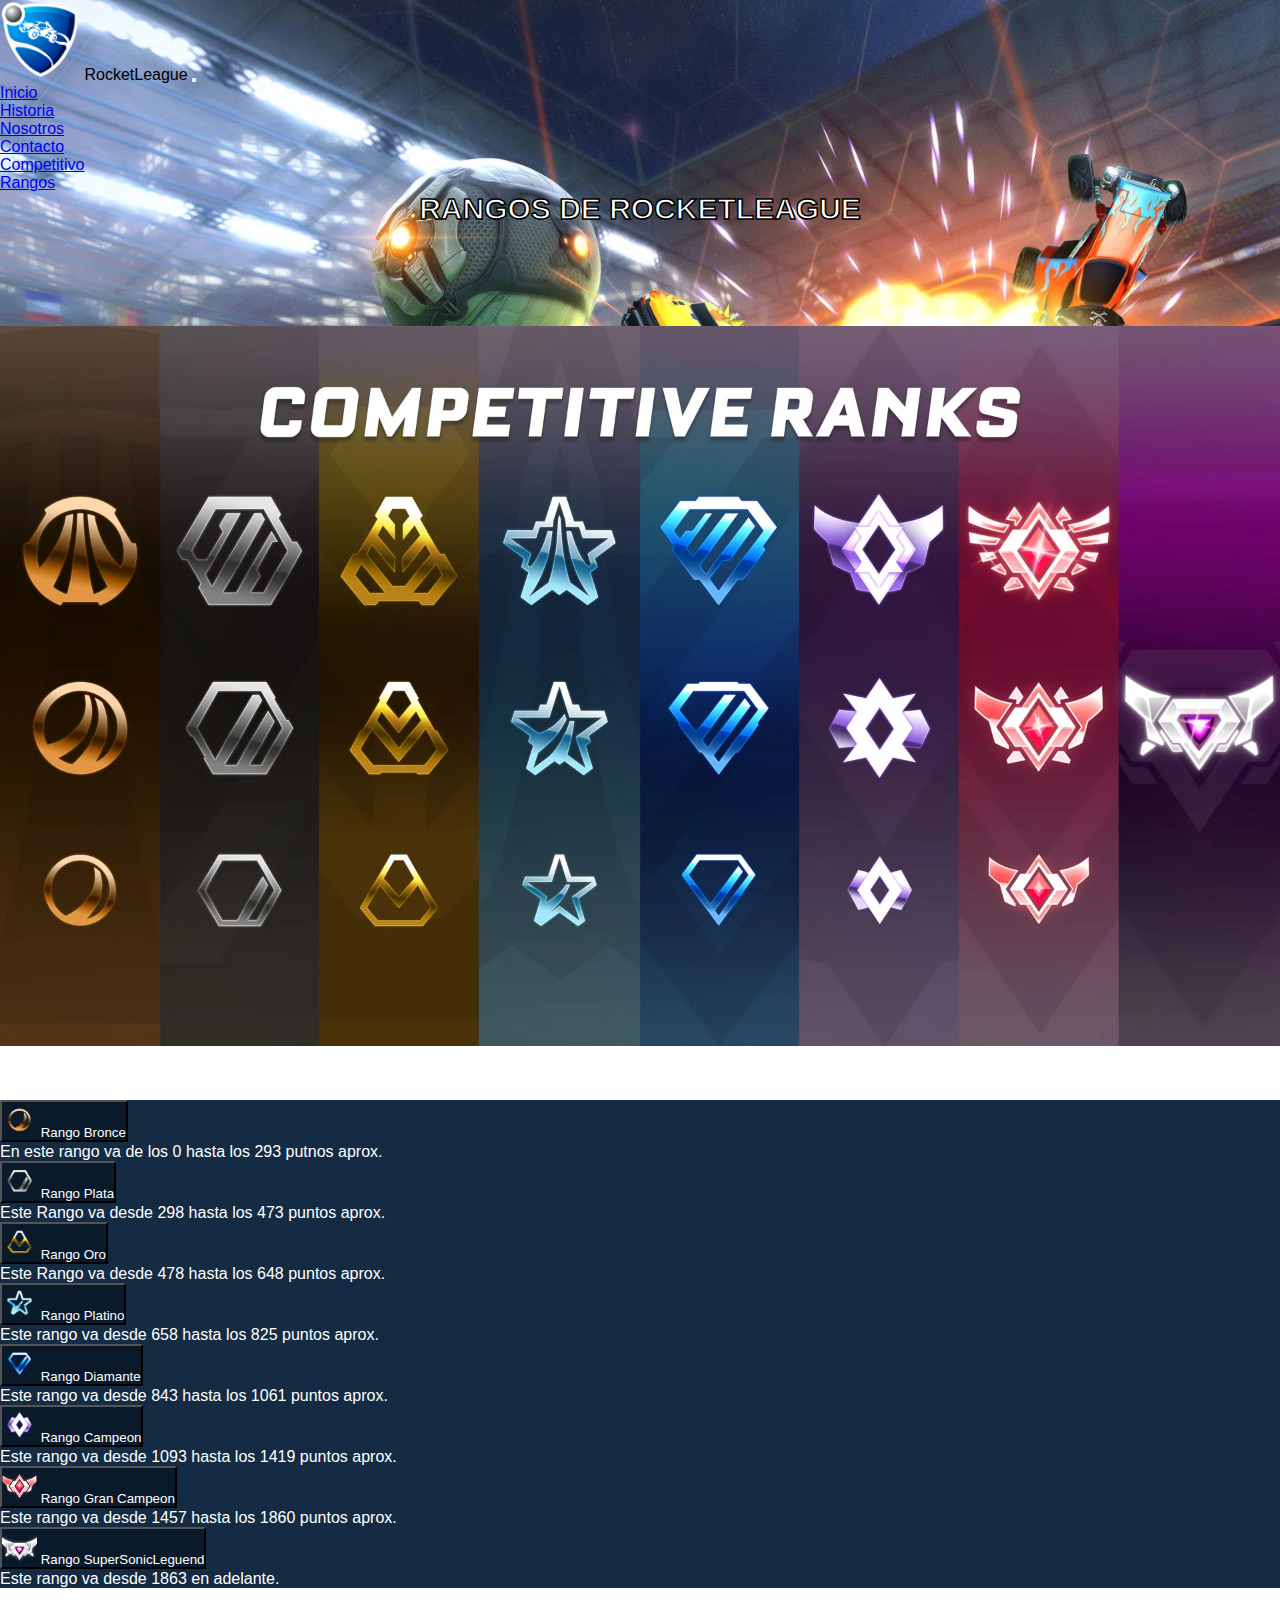
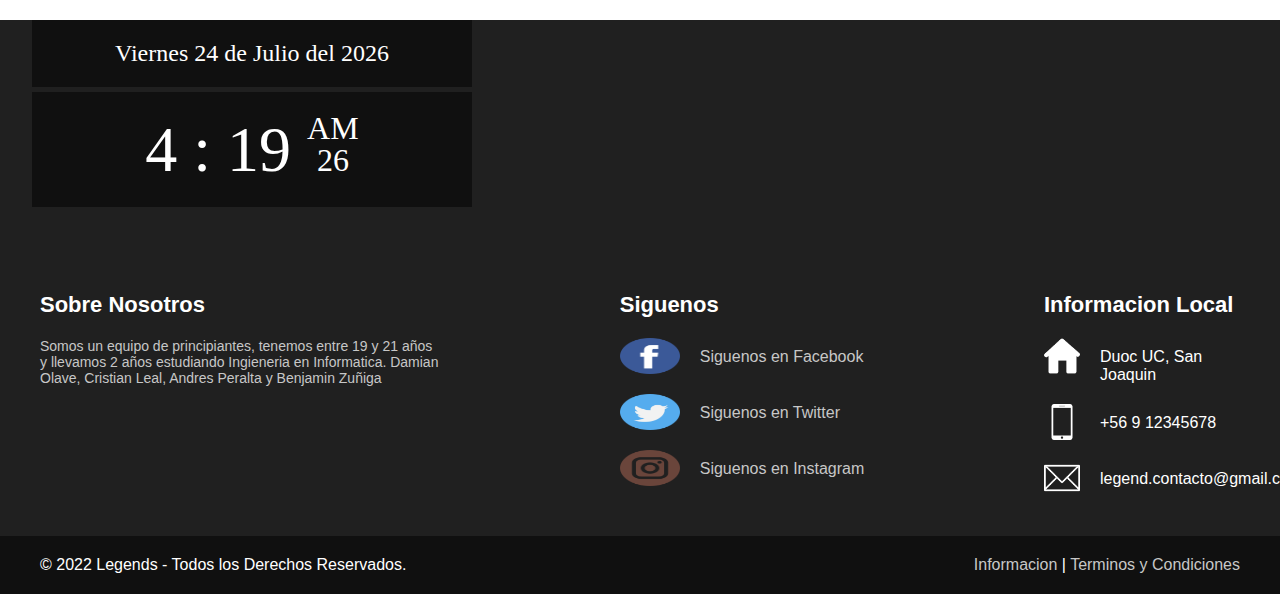
<file: competitivo.html>
<!DOCTYPE html>
<html lang="en">

<head>
  <meta charset="UTF-8">
  <meta http-equiv="X-UA-Compatible" content="IE=edge">
  <meta name="viewport" content="width=device-width, initial-scale=1.0">
  <title>RocketLeague</title>
  <link href="https://cdn.jsdelivr.net/npm/bootstrap@5.2.0-beta1/dist/css/bootstrap.min.css" rel="stylesheet"
    integrity="sha384-0evHe/X+R7YkIZDRvuzKMRqM+OrBnVFBL6DOitfPri4tjfHxaWutUpFmBp4vmVor" crossorigin="anonymous">
  <link rel="stylesheet" href="css/style.css">
  <link rel="icon" type="img/svg" href="img/logopag.webp">
</head>

<body>
  <nav class="navbar navbar-dark bg-dark fixed-top">
    <div class="container-fluid">
      <img src="img/logopag.webp" alt="logo" class="Logo">
      <a class="navbar-brand">RocketLeague</a>
      <button class="navbar-toggler" type="button" data-bs-toggle="collapse" data-bs-target="#navbarSupportedContent"
        aria-controls="navbarSupportedContent" aria-expanded="false" aria-label="Toggle navigation">
        <span class="navbar-toggler-icon"></span>
      </button>
      <div class="collapse navbar-collapse" id="navbarSupportedContent">
        <ul class="navbar-nav me-auto mb-2 mb-lg-0">
          <li class="nav-item">
            <a class="nav-link " href="index.html">Inicio</a>
          </li>
          <li class="nav-item">
            <a class="nav-link" href="historia.html">Historia</a>
          </li>
          <li class="nav-item">
            <a class="nav-link" href="nosotros.html">Nosotros</a>
          </li>
          <li class="nav-item">
            <a class="nav-link" href="contacto.html">Contacto</a>
          </li>
          <li class="nav-item dropdown">
            <a class="nav-link dropdown-toggle active" href="competitivo.html"aria-current="page" id="navbarDropdown" role="button"
              data-bs-toggle="dropdown" aria-expanded="false">
              Competitivo
            </a>
            <ul class="dropdown-menu" aria-labelledby="navbarDropdown">
              <li><a class="dropdown-item" href="competitivo.html">Rangos</a></li>
            </ul>
          </li>
        </ul>
      </div>
    </div>
    <span class="btn-menu">
      <i class="fa fa-bars"></i>
    </span>
  </nav>
  <section class="Rangos-Competitivo">
    <h2 class="titulo">Rangos De RocketLeague</h2>
    <img src="img/NewRankings_V3.webp" class="img-fluid" alt="">
  </section>
  <div class="accordion accordion-flush" id="AcordeonRangos">
    <div class="accordion-item">
      <h2 class="accordion-header" id="flush-headingOne">
        <button class="accordion-button collapsed" type="button" data-bs-toggle="collapse"
          data-bs-target="#flush-collapseOne" aria-expanded="false" aria-controls="flush-collapseOne">
          <img src="img/bronce.webp" alt="logo bronce">
          Rango Bronce
        </button>
      </h2>
      <div id="flush-collapseOne" class="accordion-collapse collapse" aria-labelledby="flush-headingOne"
        data-bs-parent="#AcordeonRangos">
        <div class="accordion-body">En este rango va de los 0 hasta los 293 putnos aprox.</div>
      </div>
    </div>
    <div class="accordion-item">
      <h2 class="accordion-header" id="flush-headingTwo">
        <button class="accordion-button collapsed" type="button" data-bs-toggle="collapse"
          data-bs-target="#flush-collapseTwo" aria-expanded="false" aria-controls="flush-collapseTwo">
          <img src="img/plata.webp" alt="">
          Rango Plata
        </button>
      </h2>
      <div id="flush-collapseTwo" class="accordion-collapse collapse" aria-labelledby="flush-headingTwo"
        data-bs-parent="#AcordeonRangos">
        <div class="accordion-body">Este Rango va desde 298 hasta los 473 puntos aprox.</div>
      </div>
    </div>
    <div class="accordion-item">
      <h2 class="accordion-header" id="flush-headingThree">
        <button class="accordion-button collapsed" type="button" data-bs-toggle="collapse"
          data-bs-target="#flush-collapseThree" aria-expanded="false" aria-controls="flush-collapseThree">
          <img src="img/oro.webp" alt="">
          Rango Oro
        </button>
      </h2>
      <div id="flush-collapseThree" class="accordion-collapse collapse" aria-labelledby="flush-headingThree"
        data-bs-parent="#AcordeonRangos">
        <div class="accordion-body">Este Rango va desde 478 hasta los 648 puntos aprox. </div>
      </div>
    </div>
    <div class="accordion-item">
      <h2 class="accordion-header" id="flush-headingFour">
        <button class="accordion-button collapsed" type="button" data-bs-toggle="collapse"
          data-bs-target="#flush-collapseFour" aria-expanded="false" aria-controls="flush-collapseFour">
          <img src="img/platino.webp" alt="">
          Rango Platino
        </button>
      </h2>
      <div id="flush-collapseFour" class="accordion-collapse collapse" aria-labelledby="flush-headingFour"
        data-bs-parent="#AcordeonRangos">
        <div class="accordion-body">Este rango va desde 658 hasta los 825 puntos aprox.</div>
      </div>
    </div>
    <div class="accordion-item">
      <h2 class="accordion-header" id="flush-headingFive">
        <button class="accordion-button collapsed" type="button" data-bs-toggle="collapse"
          data-bs-target="#flush-collapseFive" aria-expanded="false" aria-controls="flush-collapseFive">
          <img src="img/diamante.webp" alt="">
          Rango Diamante
        </button>
      </h2>
      <div id="flush-collapseFive" class="accordion-collapse collapse" aria-labelledby="flush-headingFive"
        data-bs-parent="#AcordeonRangos">
        <div class="accordion-body">Este rango va desde 843 hasta los 1061 puntos aprox.</div>
      </div>
    </div>
    <div class="accordion-item">
      <h2 class="accordion-header" id="flush-headingSix">
        <button class="accordion-button collapsed" type="button" data-bs-toggle="collapse"
          data-bs-target="#flush-collapseSix" aria-expanded="false" aria-controls="flush-collapseSix">
          <img src="img/campeon.webp" alt="">
          Rango Campeon
        </button>
      </h2>
      <div id="flush-collapseSix" class="accordion-collapse collapse" aria-labelledby="flush-headingSix"
        data-bs-parent="#AcordeonRangos">
        <div class="accordion-body">Este rango va desde 1093 hasta los 1419 puntos aprox. </div>
      </div>
    </div>
    <div class="accordion-item">
      <h2 class="accordion-header" id="flush-headingSeven">
        <button class="accordion-button collapsed" type="button" data-bs-toggle="collapse"
          data-bs-target="#flush-collapseSeven" aria-expanded="false" aria-controls="flush-collapseSeven">
          <img src="img/grancampeon.webp" alt="">
          Rango Gran Campeon
        </button>
      </h2>
      <div id="flush-collapseSeven" class="accordion-collapse collapse" aria-labelledby="flush-headingSeven"
        data-bs-parent="#AcordeonRangos">
        <div class="accordion-body">Este rango va desde 1457 hasta los 1860 puntos aprox.</div>
      </div>
    </div>
    <div class="accordion-item">
      <h2 class="accordion-header" id="flush-headingEight">
        <button class="accordion-button collapsed" type="button" data-bs-toggle="collapse"
          data-bs-target="#flush-collapseEight" aria-expanded="false" aria-controls="flush-collapseEight">
          <img src="img/supersonic.webp" alt="">
          Rango SuperSonicLeguend
        </button>
      </h2>
      <div id="flush-collapseEight" class="accordion-collapse collapse" aria-labelledby="flush-headingEight"
        data-bs-parent="#AcordeonRangos">
        <div class="accordion-body">Este rango va desde 1863 en adelante.</div>
      </div>
    </div>
  </div>





  <footer>
    <div class="contenedor-reloj"></div>
    <div class="wrap">
      <div class="widget">
        <div class="fecha">
          <p id="diaSemana" class="diaSemana"></p>
          <p id="dia" class="dia"></p>
          <p>de </p>
          <p id="mes" class="mes"></p>
          <p>del </p>
          <p id="year" class="year"></p>
        </div>
        <div class="reloj">
          <p id="horas" class="horas"></p>
          <p>:</p>
          <p id="minutos" class="minutos"></p>
          <div class="caja-segundos">
            <p id="ampm" class="ampm"></p>
            <p id="segundos" class="segundos"></p>
          </div>
        </div>
      </div>
    </div>
    <div class="container-footer-all">

      <div class="container-texto">

        <div class="colum1">
          <h1>Sobre Nosotros</h1>

          <p>Somos un equipo de principiantes, tenemos entre 19 y 21 años y llevamos 2 años estudiando Ingieneria en
            Informatica.
            Damian Olave, Cristian Leal, Andres Peralta y Benjamin Zuñiga</p>
        </div>

        <div class="colum2">

          <h1>Siguenos</h1>

          <div class="row">
            <img src="img/facebook.png" alt="">
            <label>Siguenos en Facebook</label>
          </div>
          <div class="row">
            <img src="img/twitter.png" alt="">
            <label>Siguenos en Twitter</label>
          </div>
          <div class="row">
            <img src="img/instagram.png" alt="">
            <label>Siguenos en Instagram</label>
          </div>
        </div>
        <div class="colum3">

          <h1>Informacion Local</h1>

          <div class="row2">
            <img src="img/house.png" alt="">
            <label>Duoc UC,
              San Joaquin
            </label>
          </div>

          <div class="row2">
            <img src="img/smartphone.png" alt="">
            <label>+56 9 12345678</label>
          </div>

          <div class="row2">
            <img src="img/contact.png" alt="">
            <label>legend.contacto@gmail.com</label>
          </div>
        </div>
      </div>
    </div>

    <div class="container-footer">
      <div class="footer">
        <div class="copyright">
          © 2022 Legends - Todos los Derechos Reservados.
        </div>

        <div class="information">
          <a href="">Informacion</a> | <a href="">Terminos y Condiciones</a>
        </div>
      </div>

    </div>

  </footer>
  <script src="js/relojdigital.js"></script>
  <script src="https://cdn.jsdelivr.net/npm/bootstrap@5.2.0-beta1/dist/js/bootstrap.bundle.min.js"
    integrity="sha384-pprn3073KE6tl6bjs2QrFaJGz5/SUsLqktiwsUTF55Jfv3qYSDhgCecCxMW52nD2" crossorigin="anonymous">
  </script>
</body>

</html>
</file>
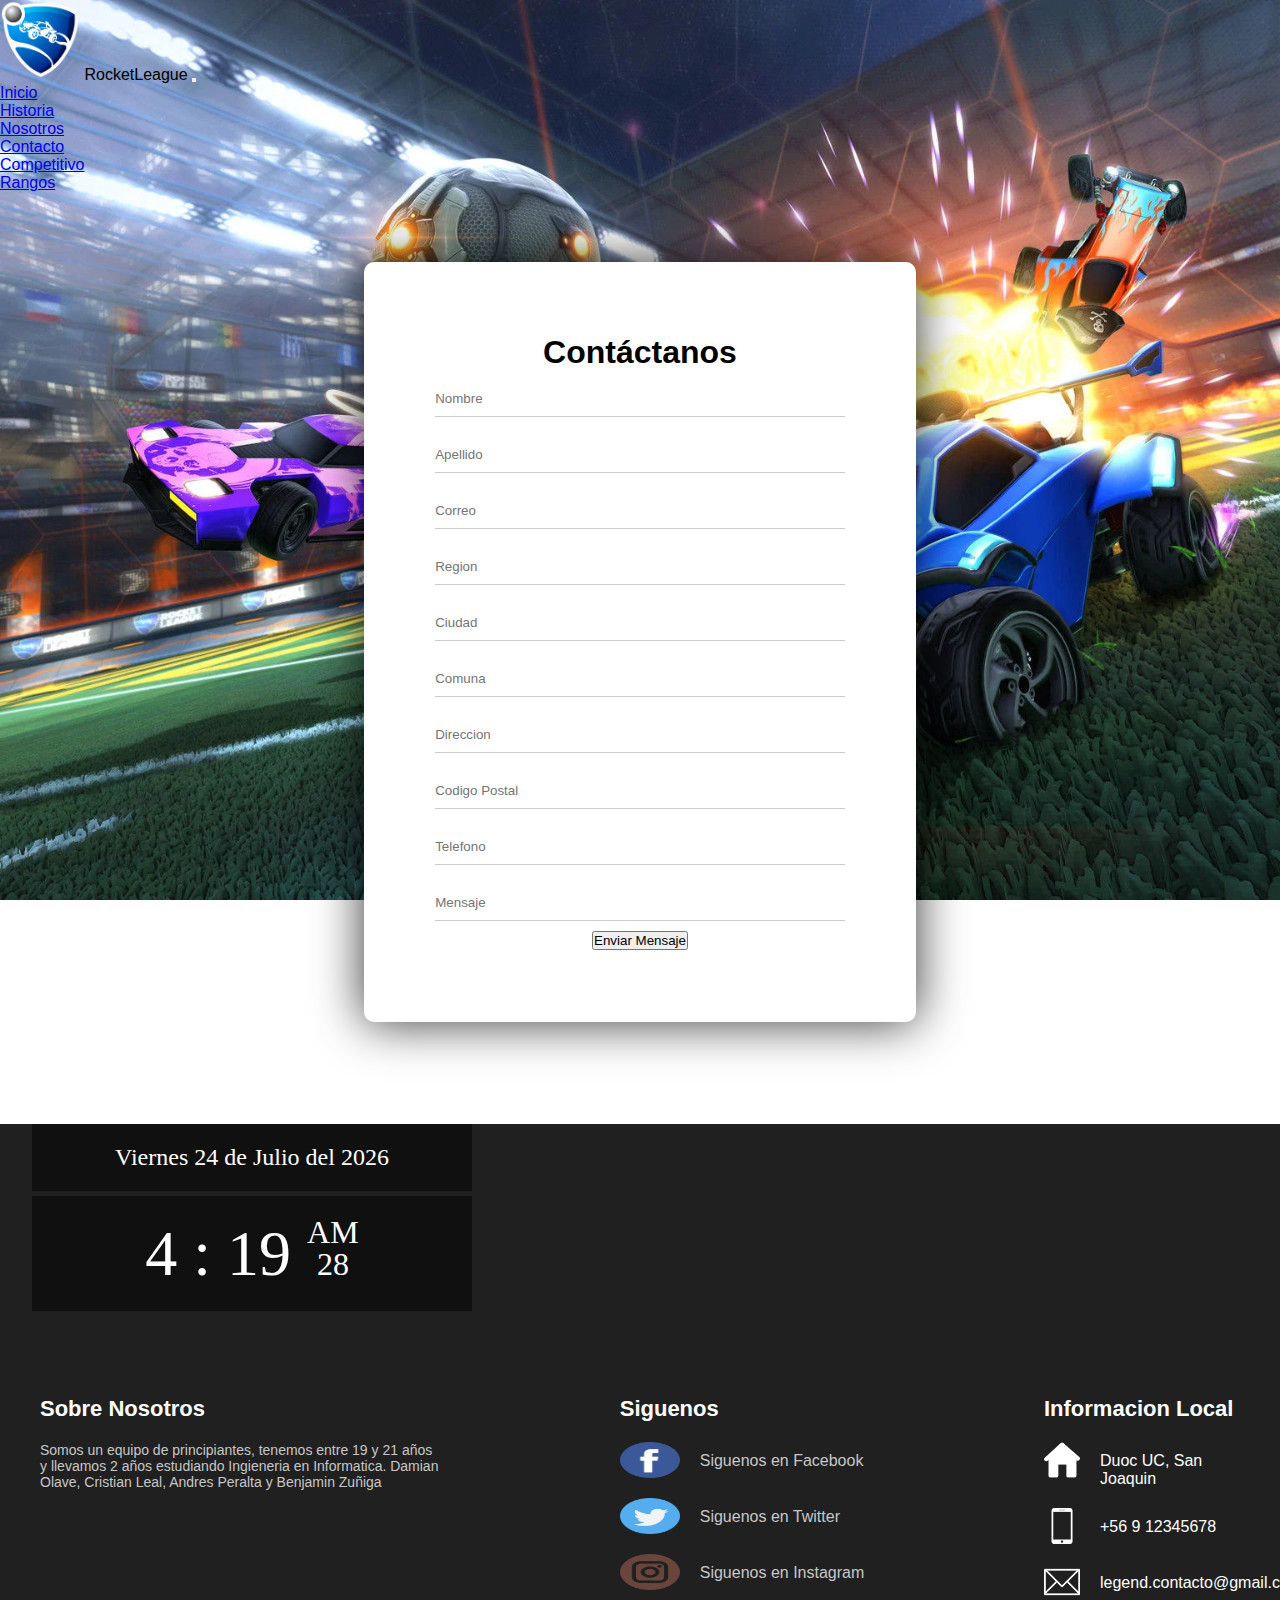
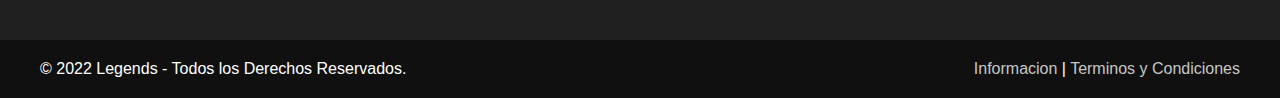
<file: contacto.html>
<!DOCTYPE html>
<html lang="en">

<head>
    <meta charset="UTF-8">
    <meta http-equiv="X-UA-Compatible" content="IE=edge">
    <meta name="viewport" content="width=device-width, initial-scale=1.0">
    <title>RocketLeague</title>
    <link href="https://cdn.jsdelivr.net/npm/bootstrap@5.2.0-beta1/dist/css/bootstrap.min.css" rel="stylesheet"
        integrity="sha384-0evHe/X+R7YkIZDRvuzKMRqM+OrBnVFBL6DOitfPri4tjfHxaWutUpFmBp4vmVor" crossorigin="anonymous">
    <link rel="stylesheet" href="css/style.css">
    <link rel="icon" type="img/svg" href="img/logopag.webp">
</head>

<body>
    <nav class="navbar navbar-dark bg-dark fixed-top">
        <div class="container-fluid">
            <img src="img/logopag.webp" alt="logo" class="Logo">
            <a class="navbar-brand">RocketLeague</a>
            <button class="navbar-toggler" type="button" data-bs-toggle="collapse"
                data-bs-target="#navbarSupportedContent" aria-controls="navbarSupportedContent" aria-expanded="false"
                aria-label="Toggle navigation">
                <span class="navbar-toggler-icon"></span>
            </button>
            <div class="collapse navbar-collapse" id="navbarSupportedContent">
                <ul class="navbar-nav me-auto mb-2 mb-lg-0">
                    <li class="nav-item">
                        <a class="nav-link" href="index.html">Inicio</a>
                    </li>
                    <li class="nav-item">
                        <a class="nav-link" href="historia.html">Historia</a>
                    </li>
                    <li class="nav-item">
                        <a class="nav-link" href="nosotros.html">Nosotros</a>
                    </li>
                    <li class="nav-item">
                        <a class="nav-link active" aria-current="page" href="contacto.html">Contacto</a>
                    </li>
                    <li class="nav-item dropdown">
                        <a class="nav-link dropdown-toggle" href="competitivo.html" id="navbarDropdown" role="button"
                            data-bs-toggle="dropdown" aria-expanded="false">
                            Competitivo
                        </a>
                        <ul class="dropdown-menu" aria-labelledby="navbarDropdown">
                            <li><a class="dropdown-item" href="competitivo.html">Rangos</a></li>
                        </ul>
                    </li>
                </ul>
            </div>
        </div>
        <span class="btn-menu">
            <i class="fa fa-bars"></i>
        </span>
    </nav>
    <div class="container-contacto">
        <form action="https://formspree.io/f/xknyyjkv" method="post">
            <h1>Contáctanos</h1>
            <input type="text" name="Nombre: " placeholder="Nombre" class="form-control" required>
            <input type="text" name="Apellido: " placeholder="Apellido" class="form-control" required>
            <input type="email" name="Correo: " placeholder="Correo" class="form-control" required>
            <input type="text" name="Región: " placeholder="Region" class="form-control" required>
            <input type="text" name="Ciudad: " placeholder="Ciudad" class="form-control" required>
            <input type="text" name="Comuna: " placeholder="Comuna" class="form-control" required>
            <input type="text" name="Dirección: " placeholder="Direccion" class="form-control" required>
            <input type="text" name="Codigo Postal: " placeholder="Codigo Postal" class="form-control" required>
            <input type="text" name="Teléfono: " placeholder="Telefono" class="form-control" required>
            <input type="text" name="Mensaje" placeholder="Mensaje" class="form-control" required>
            <button>Enviar Mensaje</button>
        </form>


    </div>


    <footer>
        <div class="contenedor-reloj"></div>
        <div class="wrap">
            <div class="widget">
                <div class="fecha">
                    <p id="diaSemana" class="diaSemana"></p>
                    <p id="dia" class="dia"></p>
                    <p>de </p>
                    <p id="mes" class="mes"></p>
                    <p>del </p>
                    <p id="year" class="year"></p>
                </div>
                <div class="reloj">
                    <p id="horas" class="horas"></p>
                    <p>:</p>
                    <p id="minutos" class="minutos"></p>
                    <div class="caja-segundos">
                        <p id="ampm" class="ampm"></p>
                        <p id="segundos" class="segundos"></p>
                    </div>
                </div>
            </div>
        </div>

        <div class="container-footer-all">

            <div class="container-texto">

                <div class="colum1">
                    <h1>Sobre Nosotros</h1>

                    <p>Somos un equipo de principiantes, tenemos entre 19 y 21 años y llevamos 2 años estudiando
                        Ingieneria en
                        Informatica.
                        Damian Olave, Cristian Leal, Andres Peralta y Benjamin Zuñiga</p>
                </div>

                <div class="colum2">

                    <h1>Siguenos</h1>

                    <div class="row">
                        <img src="img/facebook.png" alt="">
                        <label>Siguenos en Facebook</label>
                    </div>
                    <div class="row">
                        <img src="img/twitter.png" alt="">
                        <label>Siguenos en Twitter</label>
                    </div>
                    <div class="row">
                        <img src="img/instagram.png" alt="">
                        <label>Siguenos en Instagram</label>
                    </div>
                </div>
                <div class="colum3">

                    <h1>Informacion Local</h1>

                    <div class="row2">
                        <img src="img/house.png" alt="">
                        <label>Duoc UC,
                            San Joaquin
                        </label>
                    </div>

                    <div class="row2">
                        <img src="img/smartphone.png" alt="">
                        <label>+56 9 12345678</label>
                    </div>

                    <div class="row2">
                        <img src="img/contact.png" alt="">
                        <label>legend.contacto@gmail.com</label>
                    </div>
                </div>
            </div>
        </div>

        <div class="container-footer">
            <div class="footer">
                <div class="copyright">
                    © 2022 Legends - Todos los Derechos Reservados.
                </div>

                <div class="information">
                    <a href="">Informacion</a> | <a href="">Terminos y Condiciones</a>
                </div>
            </div>
        </div>
    </footer>
    <script src="js/relojdigital.js"></script>
    <script src="https://cdn.jsdelivr.net/npm/bootstrap@5.2.0-beta1/dist/js/bootstrap.bundle.min.js"
        integrity="sha384-pprn3073KE6tl6bjs2QrFaJGz5/SUsLqktiwsUTF55Jfv3qYSDhgCecCxMW52nD2" crossorigin="anonymous">
    </script>

</body>

</html>
</file>
<file: css/style.css>
*{
    margin: 0;
    padding: 0;
}

.Logo{
    width: 80px;
    height: 80px;
}


.accordion-button{
    color: #fff;
    background-color: #0a1a2a;
}

.accordion-item{

    color: #fff;
    background-color: hsl(210, 55%, 17%);
   
}

.card-body{
    color: #fff;
     background-color: #0a1a2a;
}
.col > img{
    background-color: #0a1a2a;
}

.galeria-img {
    display: -ms-grid;
    display: grid;
    grid-gap: 40px 20px;
    -ms-grid-columns: 1fr 1fr 1fr;
        grid-template-columns: 1fr 1fr 1fr;
    padding: 40px 0;
}

.titulo-galeria{
    align-items: center;
    justify-content: center;
    flex-direction: column;
    text-transform: uppercase;
    text-align: center;
    font-size: 100px;
    font-weight: 900;
    color: #fff;
    -webkit-text-stroke:1.5px black;
    margin-top: 50px;
}

.titulo-galeria h2{
    font-size: 50px;
}

.accordion-button img{
    width: 35px;
}

.titulo-nosotros h1{
    align-items: center;
    justify-content: center;
    flex-direction: column;
    text-transform: uppercase;
    text-align: center;
    font-size: 50px;
    font-weight: 900;
    color: #fff;
    -webkit-text-stroke:1.5px black;

}

.titulo-nosotros p{
    align-items: center;
    justify-content: center;
    flex-direction: column;
    text-transform: uppercase;
    text-align: center;
    font-size: 30px;
    font-weight: 900;
    color: #fff;
    -webkit-text-stroke:1.5px black;

}
.coches-semanales{
    background: hsla(240, 15%, 36%, 0.877);
    display:flex;
    justify-content:space-around;
    margin-left: 100px;
    margin-right: 100px;
    -webkit-text-stroke:0.6px black;
    font-size: x-large;
    min-width: 250px;
    
}

.coches-semanales h5{

    font-size:xx-large;
}
.titulo-inicio{
    
    display: flex;
    height: 439px;
    width: 100%;
    align-items: center;
    justify-content: center;
    flex-direction: column;
    text-transform: uppercase;
    text-align: center;

}
body{
    width: 100%;
    padding: 0;
    font-family: 'Heebo', sans-serif;
    background: linear-gradient(to bottom, rgba(255, 255, 255, 0.15) 0%, rgba(0,0,0,0.15) 100%), radial-gradient(at top center, rgba(255,255,255,0.40) 0%, rgba(0,0,0,0.40) 120%) #989898;
    background-blend-mode: multiply,multiply;
    margin: 0%; 
    background: url(/img/rocketfondo.jpg) no-repeat;
    background-size: cover;
    background-attachment: fixed;
    position: relative;
    flex-wrap: wrap;
    min-width: 100px;
    overflow: auto;
       
}

nav{
    width: 100%;
    padding: 0;


}

.col-md-8 p{
    color: #fff;
}


.titulo-inicio h2{

   font-size: 50px;
   font-weight: 900;
   color: #fff;
   -webkit-text-stroke:1.5px black;

}

.titulo-inicio p{
    font-size: 30px;
    font-weight: 900;
    color: #fff;
    -webkit-text-stroke:1.5px black;

}

.titulo-semanales h2{
    align-items: center;
    justify-content: center;
    flex-direction: column;
    text-transform: uppercase;
    text-align: center;
    font-size: 30px;
    font-weight: 900;
    color: #fff;
    -webkit-text-stroke:1.5px black;

}

.titulo-semanales p{
    align-items: center;
    justify-content: center;
    flex-direction: column;
    text-transform: uppercase;
    text-align: center;
    font-size: 30px;
    font-weight: 900;
    color: #fff;
    -webkit-text-stroke:1.5px black;

}
.wrap{
   
    width:90%;
    max-width: 1000px;
    /* margin: auto; */
}
.widget{
    height: 200px;
    width: 40%;
    margin: 2em;
    /* margin: 32px; */
}

.widget p{
    
    display: inline-block;
    line-height: 1em;
}

.fecha{
    color: #fff;
    font-family: 'Times New Roman', Times, serif;
    text-align: center;
    font-size: 1.5em;
    margin-bottom: 0.3125rem;
    background: rgba(0, 0, 0, .5);
    padding: 20px;
    width: 400px;
}

.reloj{
    color: #fff;
    font-family: Georgia, 'Times New Roman', Times, serif;
    width: 400px;
    padding: 20px;
    font-size: 4em;
    text-align: center;
    background: rgba(0, 0, 0, .5);
    margin: 0 auto;
    
}

.reloj .caja-segundos{

    display:inline-block ;
}

.reloj .segundos,
.reloj .ampm{
    font-size: 2rem;
    display: block;
}

#map {
    height: 100%;
  }


  .Rangos-Competitivo h3{
    display: flex;
    align-items: center;
    justify-content: center;


}

.Rangos-Competitivo h2{
    align-items: center;
    justify-content: center;
    flex-direction: column;
    text-transform: uppercase;
    text-align: center;
    font-size: 30px;
    font-weight: 900;
    color: #fff;
    -webkit-text-stroke:1.5px black;

}

.accordion-button{
    color: #fff;
    background-color: #0a1a2a;

}

.accordion-item{

    color: #fff;
    background-color: hsl(210, 55%, 17%);
   
}

.container-contacto{
    display: flex;
    width: 100%;
    height: 100vh;
    justify-content: center;
    align-items: center;
}

form{
    display: flex;
    flex-flow: column;
    background-color: white;
    width: 40%;
    height: 80%;
    padding: 20px;
    justify-content: center;
    align-items: center;
    box-shadow: rgba(0,0,0,0.8) 0px 0px 50px;
    border-radius: 10px;
}

input, textarea{
    border: none;
    resize: none;
    outline: none;
    padding: 10px 0px;
    width: 80%;
    margin: 10px;
    transition: all 300ms;
    border-bottom: 1px solid rgba(0,0,0,0.2);

}

input:focus, textarea:focus{
    border-bottom-color: #610061;
}


.titulo-nosotros h2{
    align-items: center;
    justify-content: center;
    flex-direction: column;
    text-transform: uppercase;
    text-align: center;
    font-size: 50px;
    font-weight: 900;
    color: #fff;
    -webkit-text-stroke:1.5px black;

}

.card{
    margin-top: 50px;
}

.titulo-nosotros p{
    align-items: center;
    justify-content: center;
    flex-direction: column;
    text-transform: uppercase;
    text-align: center;
    font-size: 30px;
    font-weight: 900;
    color: #fff;
    -webkit-text-stroke:1.5px black;

}
.container {

    justify-content:center;
    align-items:center;
}

.card-1{
    margin: 5px;
    border-style: double;
}

.col-md-8{
    margin-top: 40px;
    
}

.col-md-4 > img{

    align-items: center;
    justify-content:center;
    margin-top: 15px;
    border-radius: 2px;
}

footer{
    width: 100%;
    background: #202020;
    color: white;   
    
}

.container-footer-all{
    width: 100%;
    max-width: 1200px;
    margin: auto;
    padding: 40px;
}

.colum1{
    max-width: 400px;
}

.colum1 h1{
    font-size: 22px;
}

.colum1 p{
    font-size: 14px;
    color: #C7C7C7;
    margin-top: 20px;
}

.colum2{
    max-width: 400px;
    
}

.colum2 h1{
    font-size: 22px;
}

.row{
    margin-top: 20px;
    display: flex;
}

.row img{
    width: 60px;
    height: 36px;
}

.row label{
    margin-top: 10px;
    margin-left: 20px;
    color: #C7C7C7;
}

.colum3{
    max-width: 400px;
}

.colum3 h1{
    font-size: 22px;
}

.row2{
    margin-top: 20px;
    display: flex;
}

.row2 img{
    width: 36px;
    height: 36px;
}

.row2 label{
    margin-top: 10px;
    margin-left: 20px;
    max-width: 140px;
}

.container-footer{
    width: 100%;  
    background: #101010;
}

.footer{
    max-width: 1200px;
    margin: auto;
    display: flex;
    justify-content: space-between;  
    padding: 20px;
}

.container-texto{
    display: flex;
    justify-content: space-between;
}

.information a{
    text-decoration: none;
    color: #C7C7C7;
}

.col img{
    display: flex;
    width: 100%;
    height: 750px;
}

.card {
    width: 100%;
}

.container-open{
    width: 100%;
    
    background-color: #0a1a2a;
    align-items: center;
    justify-content: center;
    display: flex;
}

.Rangos-Competitivo img{

    justify-content: center;
    margin-bottom: 50px;
    width: 100%;
    height: auto;
    align-content: center;
    margin-top: 100px;


}
</file>
